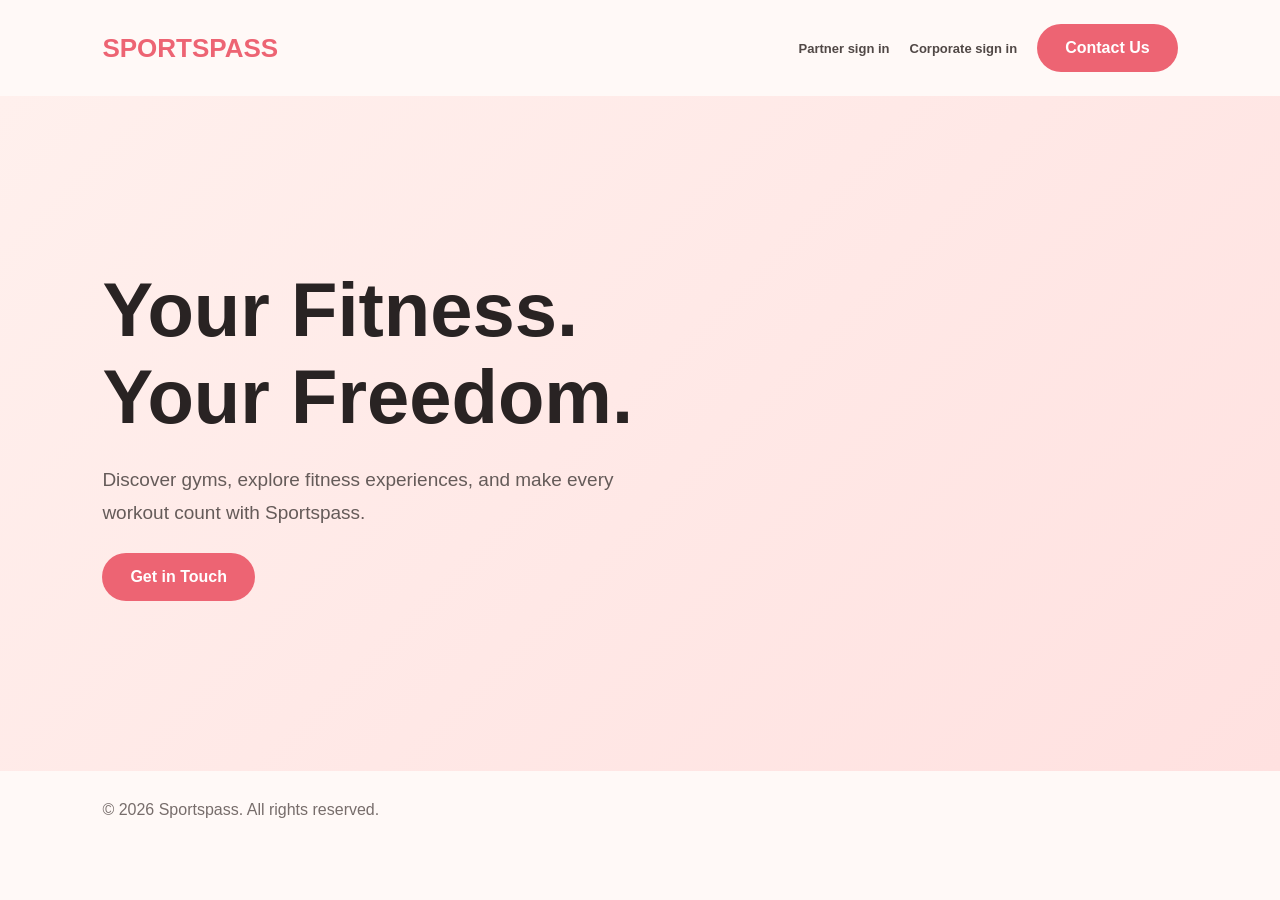
<file: index.html>
<!DOCTYPE html>
<html lang="en">
<head>
  <meta charset="UTF-8">
  <meta name="viewport" content="width=device-width, initial-scale=1.0">
  <title>Sportspass | Your Fitness, Your Way</title>
  <meta name="description" content="Discover gyms and fitness experiences with Sportspass.">
  <style>
    * { box-sizing: border-box; margin: 0; padding: 0; }
    body {
      font-family: Arial, sans-serif;
      background: #fff9f7;
      color: #292323;
    }
    header {
      padding: 24px 8%;
      display: flex;
      justify-content: space-between;
      align-items: center;
      gap: 20px;
    }
    .logo { font-size: 26px; font-weight: 800; color: #ed6473; }
    .header-links {
      display: flex;
      align-items: center;
      justify-content: flex-end;
      gap: 20px;
    }
    .header-links a:not(.button) {
      color: #514846;
      font-size: 13px;
      font-weight: 700;
      text-decoration: none;
    }
    .header-links a:not(.button):hover { color: #ed6473; }
    .hero {
      min-height: 75vh;
      padding: 100px 8%;
      display: flex;
      flex-direction: column;
      justify-content: center;
      background: linear-gradient(135deg, #fff0ed, #ffe1e0);
    }
    h1 { font-size: clamp(42px, 7vw, 76px); max-width: 750px; }
    .hero p {
      font-size: 19px;
      line-height: 1.7;
      margin: 24px 0;
      max-width: 540px;
      color: #655b59;
    }
    .button {
      display: inline-block;
      width: fit-content;
      padding: 15px 28px;
      background: #ed6473;
      color: white;
      text-decoration: none;
      border-radius: 30px;
      font-weight: bold;
    }
    footer { padding: 30px 8%; color: #776d6b; }
    @media (max-width: 620px) {
      header { align-items: flex-start; flex-direction: column; padding: 20px 6%; }
      .header-links { width: 100%; justify-content: space-between; gap: 10px; }
      .header-links a:not(.button) { font-size: 11px; }
      .header-links .button { padding: 11px 15px; font-size: 12px; }
      .hero { min-height: 65vh; padding: 70px 6%; }
      footer { padding: 24px 6%; }
    }
  </style>
</head>
<body>
  <header>
    <div class="logo">SPORTSPASS</div>
    <nav class="header-links" aria-label="Business account links">
      <a href="https://partner.sportspass.pk/">Partner sign in</a>
      <a href="https://corporate.sportspass.pk/">Corporate sign in</a>
      <a class="button" href="mailto:hello@sportspass.pk">Contact Us</a>
    </nav>
  </header>

  <main>
    <section class="hero">
      <h1>Your Fitness.<br>Your Freedom.</h1>
      <p>
        Discover gyms, explore fitness experiences,
        and make every workout count with Sportspass.
      </p>
      <a class="button" href="mailto:hello@sportspass.pk">
        Get in Touch
      </a>
    </section>
  </main>

  <footer>
    © 2026 Sportspass. All rights reserved.
  </footer>
</body>
</html>
</file>
